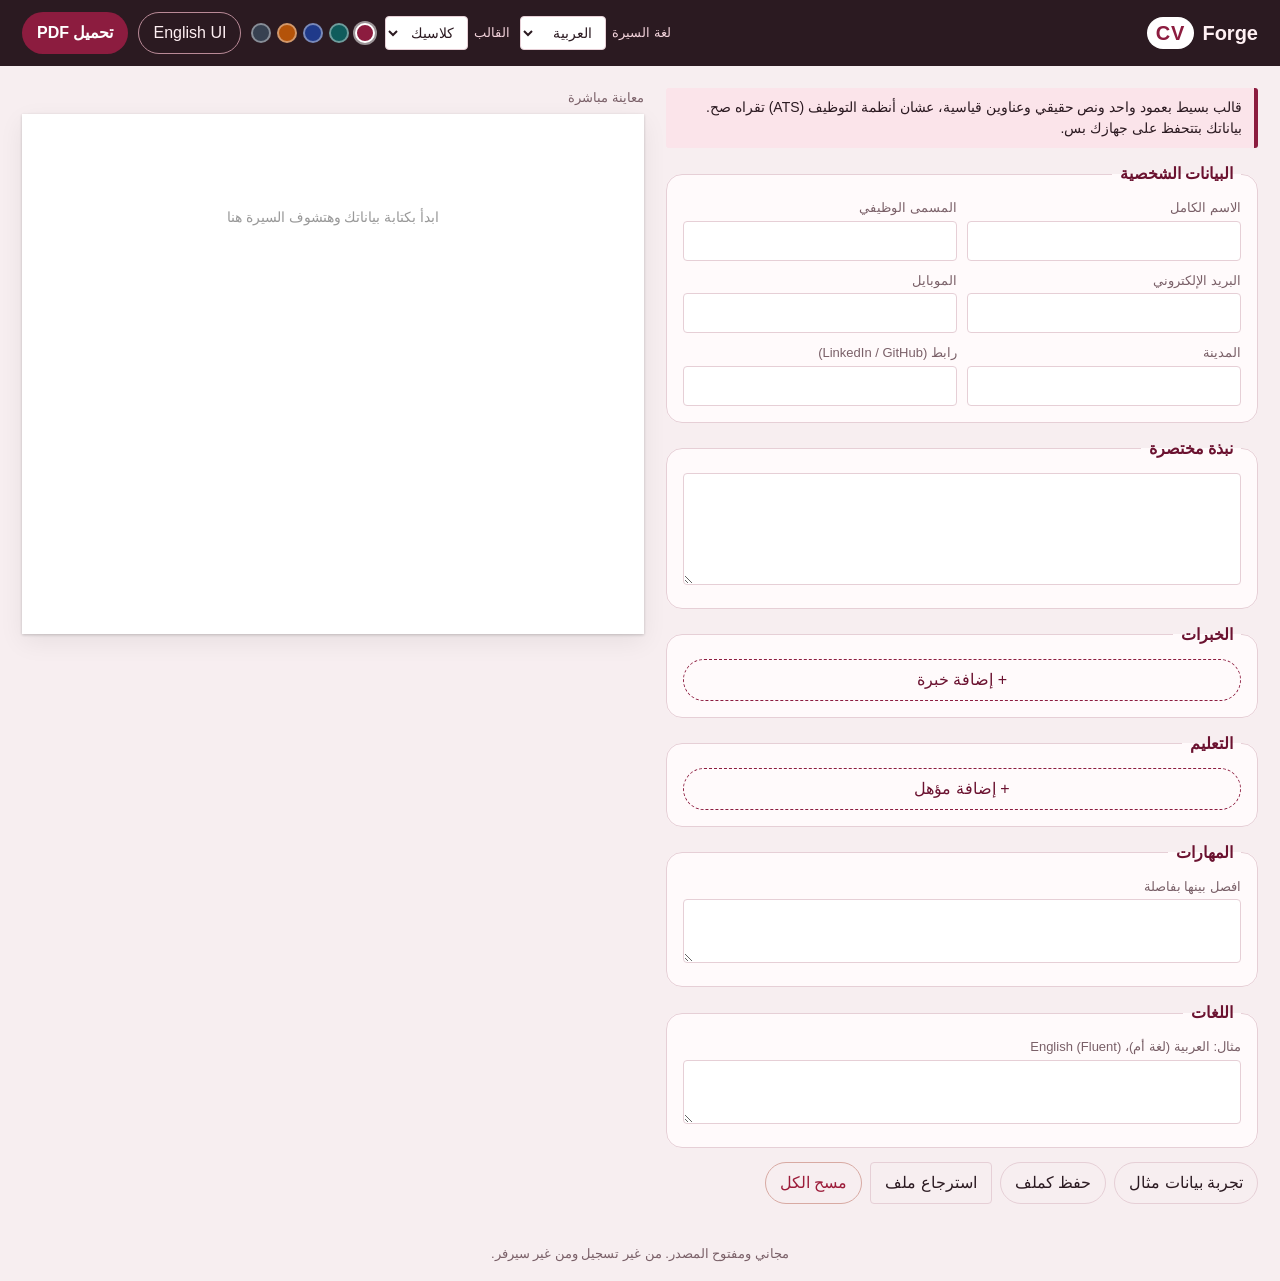
<file: index.html>
<!doctype html>
<html lang="ar" dir="rtl">
<head>
<meta charset="utf-8">
<meta name="viewport" content="width=device-width,initial-scale=1">
<title>CVForge | مولد السيرة الذاتية</title>
<link rel="stylesheet" href="style.css">
    <meta property="og:type" content="website">
    <meta property="og:title" content="CVForge | مولد السيرة الذاتية">
    <meta property="og:description" content="CVForge | مولد السيرة الذاتية">
    <meta property="og:url" content="https://mostaaafaomran-ctrl.github.io/cvforge/">
    <meta property="og:image" content="https://mostaaafaomran-ctrl.github.io/cvforge/og.png">
    <meta property="og:image:width" content="1200">
    <meta property="og:image:height" content="630">
    <meta name="twitter:card" content="summary_large_image">
    <meta name="twitter:image" content="https://mostaaafaomran-ctrl.github.io/cvforge/og.png">
  </head>
<body>
<header class="top">
  <div class="brand"><span class="mark">CV</span><b>Forge</b></div>
  <div class="bar">
    <label class="lbl"><span data-t="cvLang">لغة السيرة</span>
      <select id="cvLang"><option value="ar">العربية</option><option value="en">English</option></select></label>
    <label class="lbl"><span data-t="tpl">القالب</span>
      <select id="tpl"></select></label>
    <div class="sw" id="sw" role="group" aria-label="color"></div>
    <button id="uiLang" class="ghost">English UI</button>
    <button id="printBtn" class="primary" data-t="download">تحميل PDF</button>
  </div>
</header>
<main class="layout">
  <section class="form" id="form">
    <p class="note" data-t="atsNote">قالب بسيط بعمود واحد ونص حقيقي وعناوين قياسية، عشان أنظمة التوظيف (ATS) تقراه صح. بياناتك بتتحفظ على جهازك بس.</p>

    <fieldset><legend data-t="personal">البيانات الشخصية</legend>
      <div class="grid">
        <label><span data-t="name">الاسم الكامل</span><input data-k="name"></label>
        <label><span data-t="title">المسمى الوظيفي</span><input data-k="title"></label>
        <label><span data-t="email">البريد الإلكتروني</span><input data-k="email" type="email" dir="ltr"></label>
        <label><span data-t="phone">الموبايل</span><input data-k="phone" dir="ltr"></label>
        <label><span data-t="city">المدينة</span><input data-k="city"></label>
        <label><span data-t="link">رابط (LinkedIn / GitHub)</span><input data-k="link" dir="ltr"></label>
      </div>
    </fieldset>

    <fieldset><legend data-t="summary">نبذة مختصرة</legend>
      <textarea data-k="summary" rows="4"></textarea>
    </fieldset>

    <fieldset><legend data-t="exp">الخبرات</legend>
      <div id="expList"></div>
      <button class="add" data-add="exp" data-t="addExp">+ إضافة خبرة</button>
    </fieldset>

    <fieldset><legend data-t="edu">التعليم</legend>
      <div id="eduList"></div>
      <button class="add" data-add="edu" data-t="addEdu">+ إضافة مؤهل</button>
    </fieldset>

    <fieldset><legend data-t="skills">المهارات</legend>
      <label><span data-t="skillsHint">افصل بينها بفاصلة</span><textarea data-k="skills" rows="2"></textarea></label>
    </fieldset>

    <fieldset><legend data-t="langs">اللغات</legend>
      <label><span data-t="langsHint">مثال: العربية (لغة أم)، English (Fluent)</span><textarea data-k="langs" rows="2"></textarea></label>
    </fieldset>

    <div class="row-btns">
      <button id="sample" class="ghost" data-t="sample">تجربة بيانات مثال</button>
      <button id="exportJson" class="ghost" data-t="exportJson">حفظ كملف</button>
      <label class="ghost filebtn"><span data-t="importJson">استرجاع ملف</span><input type="file" id="importJson" accept=".json" hidden></label>
      <button id="clear" class="danger" data-t="clear">مسح الكل</button>
    </div>
  </section>

  <section class="preview-wrap">
    <div class="preview-label" data-t="preview">معاينة مباشرة</div>
    <article id="cv" class="cv"></article>
  </section>
</main>
<footer class="foot" data-t="footer">مجاني ومفتوح المصدر. من غير تسجيل ومن غير سيرفر.</footer>
<script src="app.js"></script>
</body>
</html>
</file>
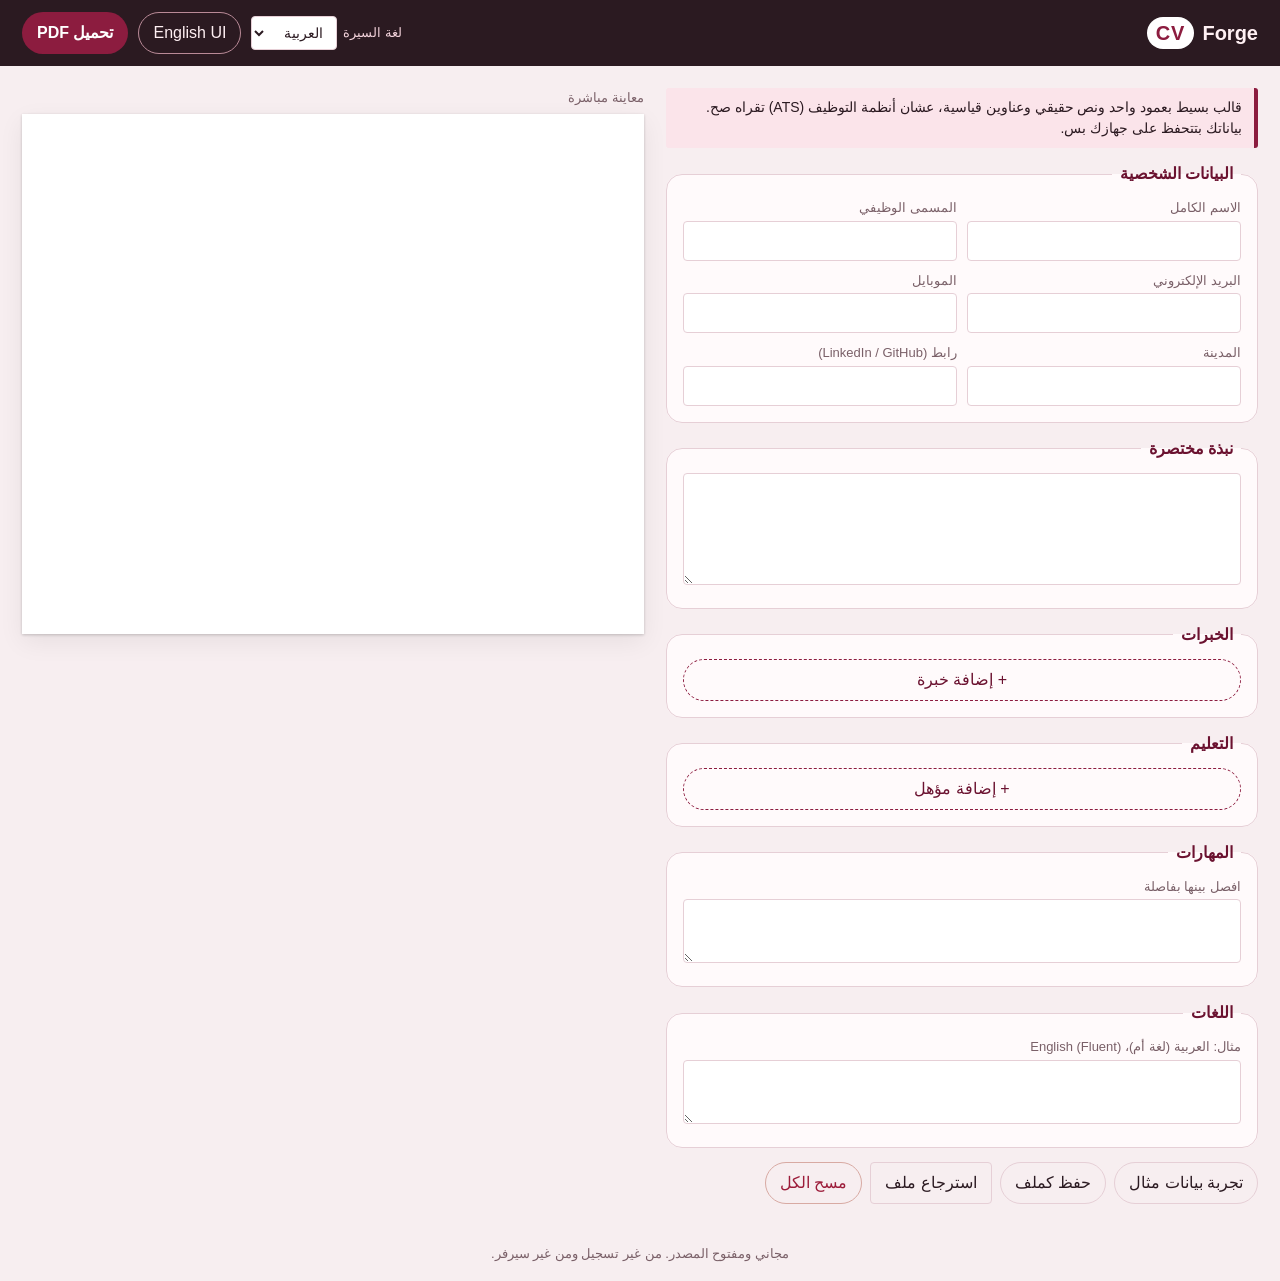
<file: 1-index.html>
<!doctype html>
<html lang="ar" dir="rtl">
<head>
<meta charset="utf-8">
<meta name="viewport" content="width=device-width,initial-scale=1">
<title>CVForge | مولد السيرة الذاتية</title>
<link rel="stylesheet" href="style.css">
</head>
<body>
<header class="top">
  <div class="brand"><span class="mark">CV</span><b>Forge</b></div>
  <div class="bar">
    <label class="lbl"><span data-t="cvLang">لغة السيرة</span>
      <select id="cvLang"><option value="ar">العربية</option><option value="en">English</option></select></label>
    <button id="uiLang" class="ghost">English UI</button>
    <button id="printBtn" class="primary" data-t="download">تحميل PDF</button>
  </div>
</header>
<main class="layout">
  <section class="form" id="form">
    <p class="note" data-t="atsNote">قالب بسيط بعمود واحد ونص حقيقي وعناوين قياسية، عشان أنظمة التوظيف (ATS) تقراه صح. بياناتك بتتحفظ على جهازك بس.</p>

    <fieldset><legend data-t="personal">البيانات الشخصية</legend>
      <div class="grid">
        <label><span data-t="name">الاسم الكامل</span><input data-k="name"></label>
        <label><span data-t="title">المسمى الوظيفي</span><input data-k="title"></label>
        <label><span data-t="email">البريد الإلكتروني</span><input data-k="email" type="email" dir="ltr"></label>
        <label><span data-t="phone">الموبايل</span><input data-k="phone" dir="ltr"></label>
        <label><span data-t="city">المدينة</span><input data-k="city"></label>
        <label><span data-t="link">رابط (LinkedIn / GitHub)</span><input data-k="link" dir="ltr"></label>
      </div>
    </fieldset>

    <fieldset><legend data-t="summary">نبذة مختصرة</legend>
      <textarea data-k="summary" rows="4"></textarea>
    </fieldset>

    <fieldset><legend data-t="exp">الخبرات</legend>
      <div id="expList"></div>
      <button class="add" data-add="exp" data-t="addExp">+ إضافة خبرة</button>
    </fieldset>

    <fieldset><legend data-t="edu">التعليم</legend>
      <div id="eduList"></div>
      <button class="add" data-add="edu" data-t="addEdu">+ إضافة مؤهل</button>
    </fieldset>

    <fieldset><legend data-t="skills">المهارات</legend>
      <label><span data-t="skillsHint">افصل بينها بفاصلة</span><textarea data-k="skills" rows="2"></textarea></label>
    </fieldset>

    <fieldset><legend data-t="langs">اللغات</legend>
      <label><span data-t="langsHint">مثال: العربية (لغة أم)، English (Fluent)</span><textarea data-k="langs" rows="2"></textarea></label>
    </fieldset>

    <div class="row-btns">
      <button id="sample" class="ghost" data-t="sample">تجربة بيانات مثال</button>
      <button id="exportJson" class="ghost" data-t="exportJson">حفظ كملف</button>
      <label class="ghost filebtn"><span data-t="importJson">استرجاع ملف</span><input type="file" id="importJson" accept=".json" hidden></label>
      <button id="clear" class="danger" data-t="clear">مسح الكل</button>
    </div>
  </section>

  <section class="preview-wrap">
    <div class="preview-label" data-t="preview">معاينة مباشرة</div>
    <article id="cv" class="cv"></article>
  </section>
</main>
<footer class="foot" data-t="footer">مجاني ومفتوح المصدر. من غير تسجيل ومن غير سيرفر.</footer>
<script src="app.js"></script>
</body>
</html>
</file>
<file: style.css>
:root{--bg:#f7eef0;--ink:#2b1a21;--mut:#7a6068;--card:#fffafb;--line:#e6cfd6;--acc:#8c1c3f;--acc2:#6b1230}
*{box-sizing:border-box}
body{margin:0;background:var(--bg);color:var(--ink);font-family:"Segoe UI",Tahoma,"Noto Naskh Arabic",Arial,sans-serif;line-height:1.5}
.top{display:flex;justify-content:space-between;align-items:center;flex-wrap:wrap;gap:10px;padding:12px 22px;background:var(--ink);color:#fff0f3;position:sticky;top:0;z-index:5}
.brand{font-size:20px;display:flex;align-items:center;gap:8px;direction:ltr}
.mark{background:#fff;color:var(--acc);padding:1px 9px;border-radius:999px;font-weight:700;letter-spacing:1px}
.bar{display:flex;gap:10px;align-items:center;flex-wrap:wrap}
.lbl{display:flex;gap:6px;align-items:center;font-size:14px}
select,input,textarea{font:inherit;color:inherit;background:#fff;border:1px solid var(--line);border-radius:4px;padding:7px 9px;width:100%}
.lbl select{width:auto}
input:focus,textarea:focus,select:focus{outline:2px solid var(--acc);outline-offset:0;border-color:var(--acc)}
button{font:inherit;cursor:pointer;border-radius:999px;border:1px solid transparent;padding:8px 14px}
.primary{background:var(--acc);color:#fff;font-weight:600}.primary:hover{background:var(--acc2)}
.ghost{background:transparent;border-color:var(--line);color:inherit}
.top .ghost{border-color:#b98a97;color:#fff0f3}
.form .ghost:hover{background:#fff}
.danger{background:transparent;color:#9c1c3a;border-color:#d8aaa3}
.layout{display:grid;grid-template-columns:minmax(320px,1fr) minmax(380px,1.05fr);gap:22px;padding:22px;max-width:1300px;margin:0 auto}
.form fieldset{background:var(--card);border:1px solid var(--line);border-radius:16px;margin:0 0 14px;padding:12px 16px 16px}
legend{font-weight:700;padding:0 8px;color:var(--acc2)}
.note{background:#fbe4ea;border-inline-start:4px solid var(--acc);padding:9px 12px;margin:0 0 14px;font-size:14px;border-radius:3px}
.grid{display:grid;grid-template-columns:1fr 1fr;gap:10px}
label span{display:block;font-size:13px;color:var(--mut);margin-bottom:3px}
.item{border:1px dashed var(--line);border-radius:5px;padding:10px;margin-bottom:10px;background:#fff}
.item .grid{margin-bottom:8px}
.item .rm{background:none;border:0;color:#9c1c3a;padding:2px 0;font-size:13px}
.add{background:none;border:1px dashed var(--acc);color:var(--acc2);width:100%}
.row-btns{display:flex;gap:8px;flex-wrap:wrap}
.filebtn{display:inline-block;padding:8px 14px;border:1px solid var(--line);border-radius:4px;cursor:pointer}
.filebtn span{margin:0;color:inherit;font-size:inherit}
.preview-wrap{position:sticky;top:70px;align-self:start}
.preview-label{font-size:13px;color:var(--mut);margin-bottom:6px}
.cv{background:#fff;color:#000;padding:34px 38px;box-shadow:0 1px 3px #0003,0 8px 24px #0001;min-height:520px;font-family:Arial,"Segoe UI",Tahoma,sans-serif;font-size:13.5px;line-height:1.55;max-height:calc(100vh - 120px);overflow:auto}
.cv h1{font-size:25px;margin:0;line-height:1.2}
.cv .ttl{font-size:15px;margin:2px 0 6px;color:#333}
.cv .contact{display:flex;flex-wrap:wrap;gap:2px 0;font-size:12.5px;color:#333;margin-bottom:10px}
.cv .contact span+span::before{content:'|';margin:0 9px;color:#888}
.cv h2{font-size:13.5px;text-transform:uppercase;letter-spacing:.6px;border-bottom:1.5px solid #000;margin:14px 0 6px;padding-bottom:2px}
.cv .ent{margin-bottom:8px}
.cv .ent .h{display:flex;justify-content:space-between;gap:10px;font-weight:700}
.cv .ent .h span:last-child{font-weight:400;white-space:nowrap}
.cv .ent .s{color:#333}
.cv ul{margin:3px 0 0;padding-inline-start:20px}
.cv .empty{color:#999;text-align:center;margin-top:60px}
.sw{display:flex;gap:6px}.dot{width:20px;height:20px;padding:0;border:2px solid #fff6;border-radius:50%}.dot.on{border-color:#fff;box-shadow:0 0 0 2px #fff8}
.cv{--cva:#8c1c3f}
.cv .hd{margin:0}
/* modern */
.t-modern .hd{background:var(--cva);color:#fff;margin:-34px -38px 14px;padding:26px 38px 16px;-webkit-print-color-adjust:exact;print-color-adjust:exact}
.t-modern .ttl,.t-modern .contact{color:#fff}.t-modern .contact span+span::before{color:#ffffffaa}
.t-modern h2{border:0;color:var(--cva);font-size:14px;border-inline-start:4px solid var(--cva);padding:0 8px;margin:16px 0 6px}
/* compact */
.t-compact{font-size:12px;line-height:1.4;padding:24px 28px}
.t-compact h1{font-size:21px}.t-compact .ttl{font-size:13px;margin-bottom:3px}
.t-compact .contact{font-size:11.5px;margin-bottom:4px}
.t-compact h2{font-size:12px;margin:9px 0 4px;color:var(--cva);border-bottom:1px solid var(--cva)}
.t-compact .ent{margin-bottom:5px}.t-compact ul{margin:1px 0 0}
/* elegant */
.t-elegant{font-family:Georgia,"Times New Roman","Noto Naskh Arabic",serif}
.t-elegant .hd{text-align:center;border-bottom:3px double var(--cva);padding-bottom:10px;margin-bottom:6px}
.t-elegant h1{font-size:28px;font-weight:400;letter-spacing:1px;color:var(--cva)}
.t-elegant .contact{justify-content:center}
.t-elegant h2{border:0;text-align:center;font-weight:400;letter-spacing:2px;color:var(--cva);margin:16px 0 6px}
.t-elegant h2::after{content:'';display:block;width:40px;height:1px;background:var(--cva);margin:4px auto 0}
.t-classic h2{border-bottom-color:#000}
.foot{text-align:center;color:var(--mut);padding:18px;font-size:13px}
@media(max-width:860px){.layout{grid-template-columns:1fr;padding:12px}.preview-wrap{position:static}.cv{max-height:none;padding:22px}.grid{grid-template-columns:1fr}}
@media print{
  @page{size:A4;margin:14mm}
  body{background:#fff}
  .top,.form,.preview-label,.foot{display:none!important}
  .layout{display:block;padding:0;max-width:none}
  .preview-wrap{position:static}
  .cv{box-shadow:none;padding:0;max-height:none;overflow:visible;min-height:0}
  .t-modern .hd{margin:0 0 14px;padding:16px 8mm}
  .t-compact{padding:0}
}
.lbl select{color:#2b1a21}.lbl span{margin:0;color:#f3d3db}
</file>
